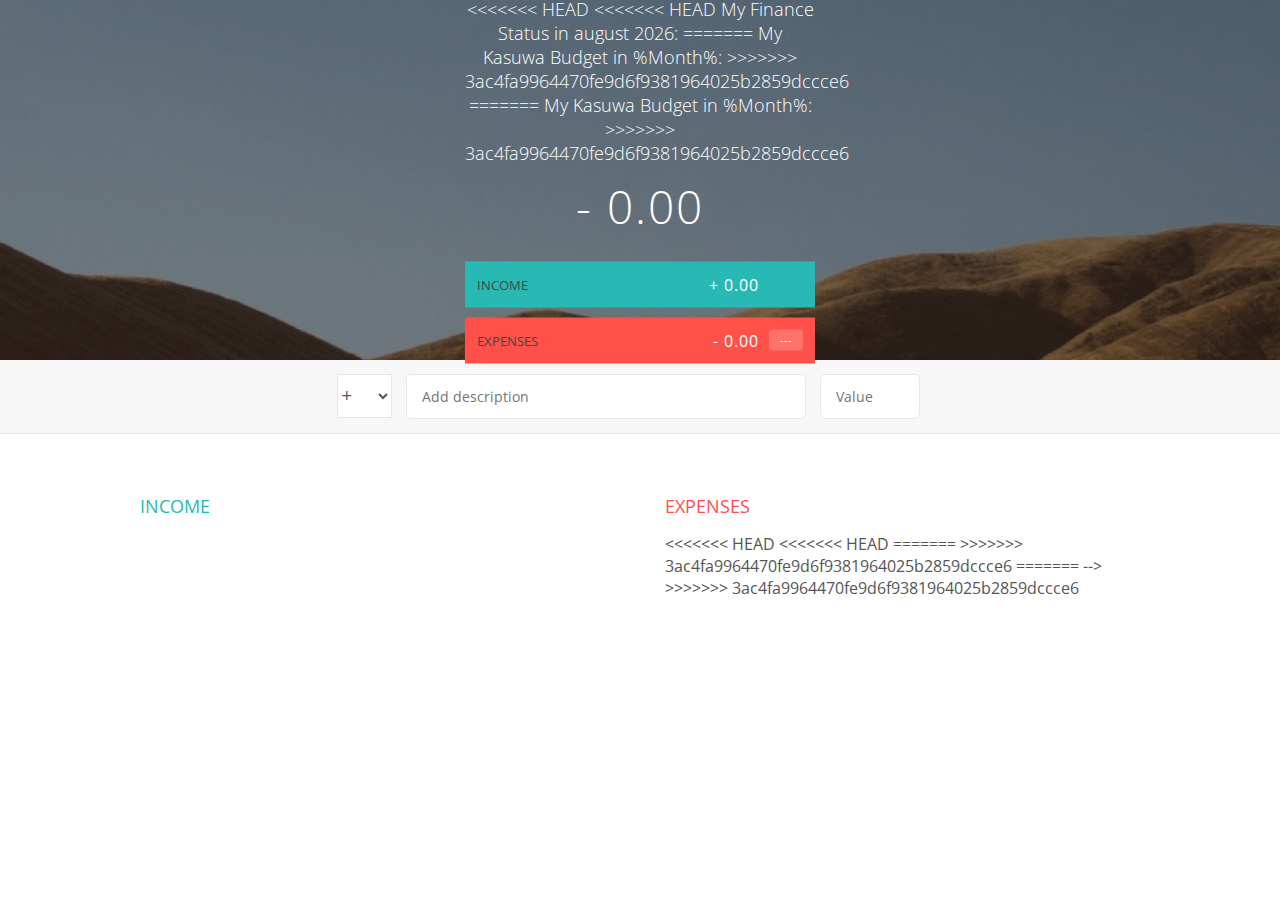
<file: index.html>
<!DOCTYPE html>
<html lang="en">
  <head>
    <meta charset="UTF-8" />
    <link
      href="https://fonts.googleapis.com/css?family=Open+Sans:100,300,400,600"
      rel="stylesheet"
      type="text/css"
    />
    <link
      href="http://code.ionicframework.com/ionicons/2.0.1/css/ionicons.min.css"
      rel="stylesheet"
      type="text/css"
    />
    <link type="text/css" rel="stylesheet" href="style.css" />
    <title>Budgety</title>
  </head>
  <body>
    <div class="top">
      <div class="budget">
        <div class="budget__title">
<<<<<<< HEAD
<<<<<<< HEAD
          My Finance Status in <span class="budget__title--month">%Month%</span>:
=======
          My Kasuwa Budget in <span class="budget__title--month">%Month%</span>:
>>>>>>> 3ac4fa9964470fe9d6f9381964025b2859dccce6
=======
          My Kasuwa Budget in <span class="budget__title--month">%Month%</span>:
>>>>>>> 3ac4fa9964470fe9d6f9381964025b2859dccce6
        </div>

        <div class="budget__value">+ 2,345.64</div>

        <div class="budget__income clearfix">
          <div class="budget__income--text">Income</div>
          <div class="right">
            <div class="budget__income--value">+ 4,300.00</div>
            <div class="budget__income--percentage">&nbsp;</div>
          </div>
        </div>

        <div class="budget__expenses clearfix">
          <div class="budget__expenses--text">Expenses</div>
          <div class="right clearfix">
            <div class="budget__expenses--value">- 1,954.36</div>
            <div class="budget__expenses--percentage">45%</div>
          </div>
        </div>
      </div>
    </div>

    <div class="bottom">
      <div class="add">
        <div class="add__container">
          <select class="add__type">
            <option value="inc" selected>+</option>
            <option value="exp">-</option>
          </select>
          <input
            type="text"
            class="add__description"
            placeholder="Add description"
          />
          <input type="number" class="add__value" placeholder="Value" />
          <button class="add__btn">
            <i class="ion-ios-checkmark-outline"></i>
          </button>
        </div>
      </div>

      <div class="container clearfix">
        <div class="income">
          <h2 class="icome__title">Income</h2>

          <div class="income__list">
            <!--
                        <div class="item clearfix" id="income-0">
                            <div class="item__description">Salary</div>
                            <div class="right clearfix">
                                <div class="item__value">+ 2,100.00</div>
                                <div class="item__delete">
                                    <button class="item__delete--btn"><i class="ion-ios-close-outline"></i></button>
                                </div>
                            </div>
                        </div>
                        
                        <div class="item clearfix" id="income-1">
                            <div class="item__description">Sold car</div>
                            <div class="right clearfix">
                                <div class="item__value">+ 1,500.00</div>
                                <div class="item__delete">
                                    <button class="item__delete--btn"><i class="ion-ios-close-outline"></i></button>
                                </div>
                            </div>
                        </div>
                        -->
          </div>
        </div>

        <div class="expenses">
          <h2 class="expenses__title">Expenses</h2>

          <div class="expenses__list">
<<<<<<< HEAD
<<<<<<< HEAD
            
=======
            <!--
>>>>>>> 3ac4fa9964470fe9d6f9381964025b2859dccce6
=======
            <!--
>>>>>>> 3ac4fa9964470fe9d6f9381964025b2859dccce6
                        <div class="item clearfix" id="expense-0">
                            <div class="item__description">Apartment rent</div>
                            <div class="right clearfix">
                                <div class="item__value">- 900.00</div>
                                <div class="item__percentage">21%</div>
                                <div class="item__delete">
                                    <button class="item__delete--btn"><i class="ion-ios-close-outline"></i></button>
                                </div>
                            </div>
                        </div>

                        <div class="item clearfix" id="expense-1">
                            <div class="item__description">Grocery shopping</div>
                            <div class="right clearfix">
                                <div class="item__value">- 435.28</div>
                                <div class="item__percentage">10%</div>
                                <div class="item__delete">
                                    <button class="item__delete--btn"><i class="ion-ios-close-outline"></i></button>
                                </div>
                            </div>
                        </div>
<<<<<<< HEAD
<<<<<<< HEAD
                        
=======
                        -->
>>>>>>> 3ac4fa9964470fe9d6f9381964025b2859dccce6
=======
                        -->
>>>>>>> 3ac4fa9964470fe9d6f9381964025b2859dccce6
          </div>
        </div>
      </div>
    </div>

    <script src="app.js"></script>
  </body>
</html>
</file>
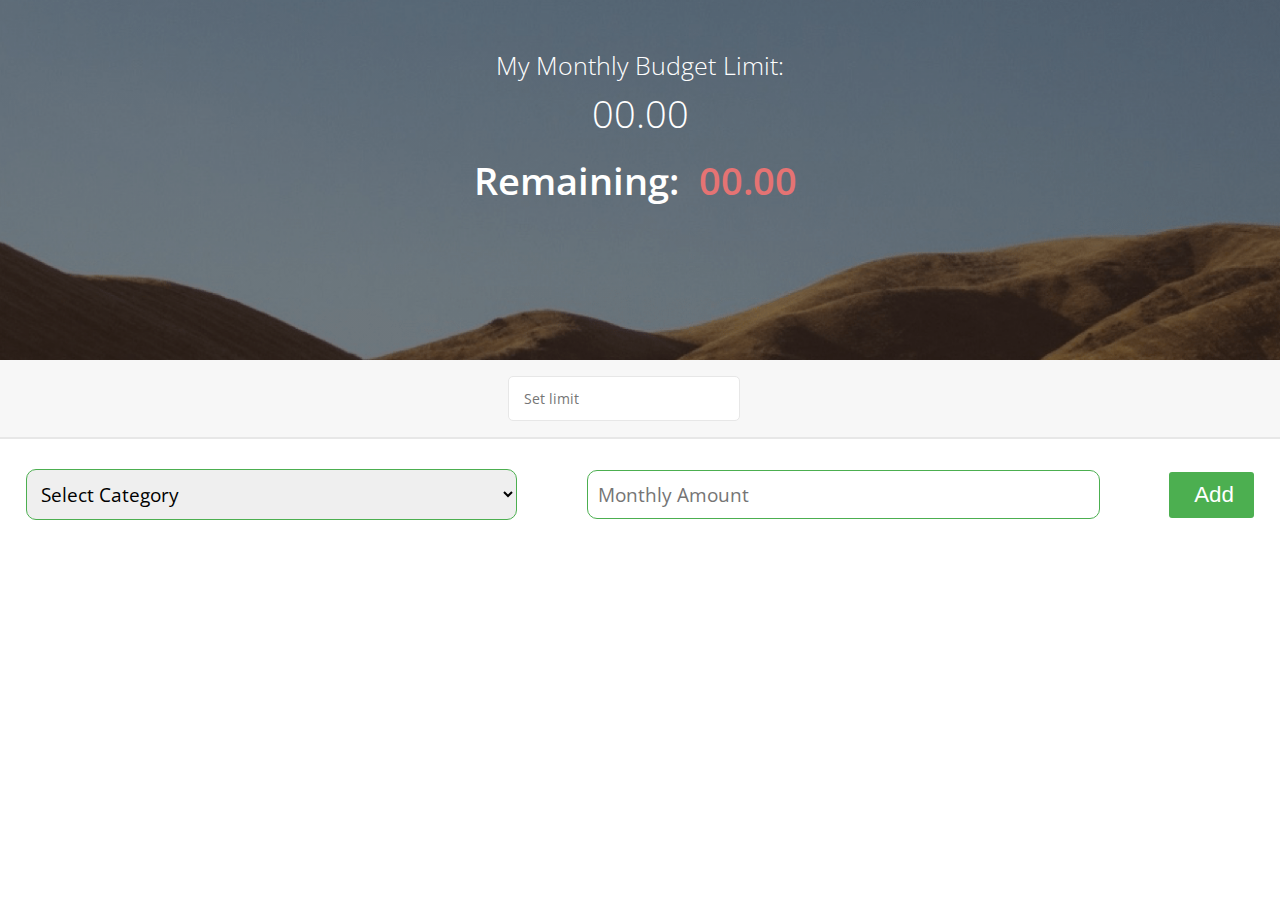
<file: budget.html>
<!DOCTYPE html>
<html lang="en">
  <head>
    <meta charset="UTF-8" />
    <link
      href="https://fonts.googleapis.com/css?family=Open+Sans:100,300,400,600"
      rel="stylesheet"
      type="text/css"
    />
    <link
      href="http://code.ionicframework.com/ionicons/2.0.1/css/ionicons.min.css"
      rel="stylesheet"
      type="text/css"
    />
    <link type="text/css" rel="stylesheet" href="budget-style.css" />
    <script src='budget.js'></script>
    <title>Budgety</title>
  </head>
  <body>
    <div class="top">
      <div class="budget">
        <div class="budget__title">
          My Monthly Budget Limit: <span class="budget__limit" id="budget-limit">00.00</span>
        </div>
        <div class="budget__value">Remaining: <span id="budget-remaining">00.00</span></div>
      </div>
    </div>
    <div class="bottom">
      <div class="add">
        <input type="number" class="add__value" id="add_value" placeholder="Set limit" />
        <button class="add__btn" id="add_btn">
          <i class="ion-ios-checkmark-outline"></i>
        </button>
      </div>
      <div class="add-budget">
        <div class="add-budget__container">
            <select class="add-budget__category" id="budget-category">
                <option value="" disabled selected>Select Category</option>
                <option value="Transportation">Transportation</option>
                <option value="Food">Food</option>
                <option value="Entertainment">Entertainment</option>
                <option value="Housing">Housing</option>
                <option value="Utilities">Utilities</option>
                <option value="Healthcare">Healthcare</option>
                <option value="Education">Education</option>
                <option value="Clothing">Clothing</option>
                <option value="Personal Care">Personal Care</option>
                <option value="Gifts">Gifts</option>
                <option value="Travel">Travel</option>
                <option value="Technology">Technology</option>
                <option value="Insurance">Insurance</option>
                <option value="Savings">Savings</option>
                <option value="Investments">Investments</option>
                <option value="Debt Repayment">Debt Repayment</option>
                <option value="Pets">Pets</option>
                <option value="Miscellaneous">Miscellaneous</option>
              </select>              
          <input
            type="number"
            class="add-budget__amount"
            placeholder="Monthly Amount"
            id="budget-amount"
          />
          <button class="add-budget__btn">
            <i class="ion-ios-checkmark-outline"></i> Add
          </button>
        </div>
      </div>
      <div class="budget-list" id="budget-list">
        <!-- Budget items will be appended here -->
      </div>
    </div>
    <script src="app.js"></script>
    <script src="budget.js"></script>
  </body>
</html>
</file>
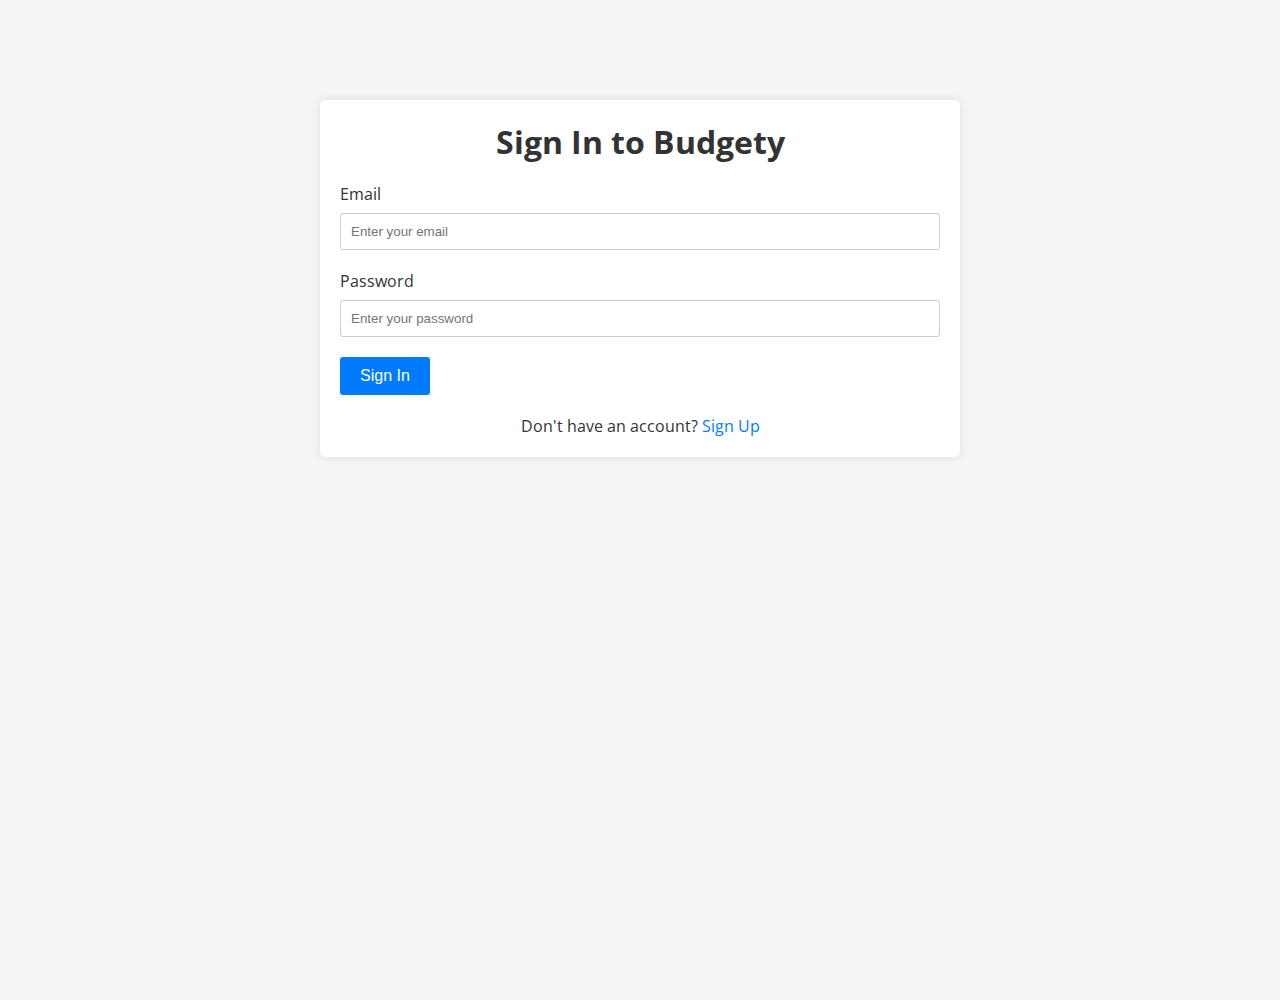
<file: signin.html>
<!DOCTYPE html>
<html lang="en">
  <head>
    <meta charset="UTF-8" />
    <link
      href="https://fonts.googleapis.com/css?family=Open+Sans:100,300,400,600"
      rel="stylesheet"
      type="text/css"
    />
    <link
      href="http://code.ionicframework.com/ionicons/2.0.1/css/ionicons.min.css"
      rel="stylesheet"
      type="text/css"
    />
    <link type="text/css" rel="stylesheet" href="style.css" />
    <link type="text/css" rel="stylesheet" href="signin-styles.css" />
    <title>Budgety - Sign In</title>
  </head>
  <body>
    <div class="signin-container">
      <h1>Sign In to Budgety</h1>
      <form action="#" method="post">
        <div class="form-group">
          <label for="email">Email</label>
          <input
            type="email"
            id="email"
            name="email"
            placeholder="Enter your email"
            required
          />
        </div>
        <div class="form-group">
          <label for="password">Password</label>
          <input
            type="password"
            id="password"
            name="password"
            placeholder="Enter your password"
            required
          />
        </div>
        <div class="form-group">
          <button type="submit" class="signin-btn">Sign In</button>
        </div>
      </form>
      <p>Don't have an account? <a href="signup.html">Sign Up</a></p>
    </div>
  </body>
</html>
</file>
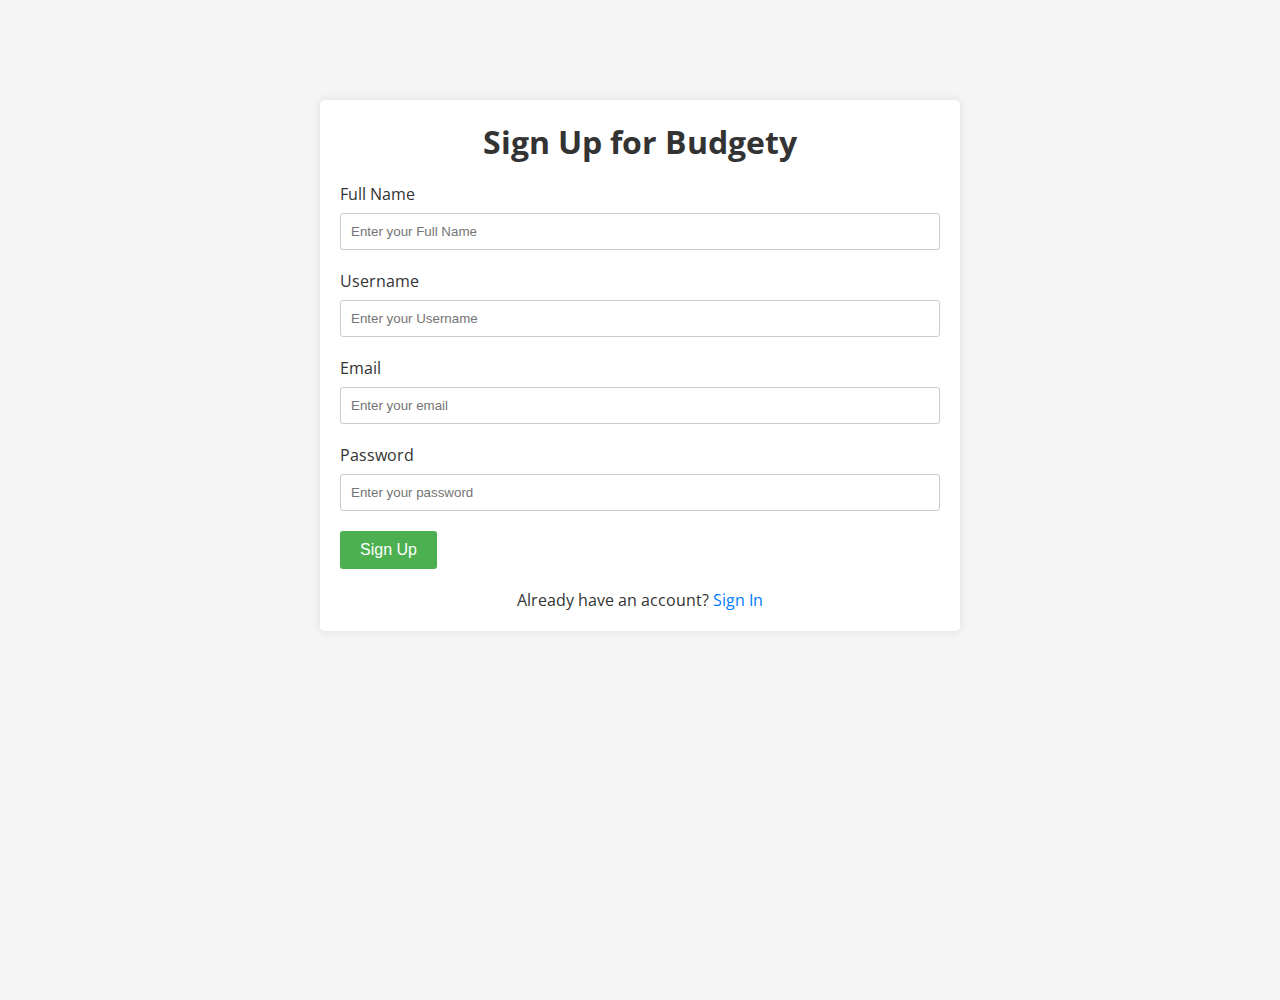
<file: signup.html>
<!DOCTYPE html>
<html lang="en">
  <head>
    <meta charset="UTF-8" />
    <link
      href="https://fonts.googleapis.com/css?family=Open+Sans:100,300,400,600"
      rel="stylesheet"
      type="text/css"
    />
    <link
      href="http://code.ionicframework.com/ionicons/2.0.1/css/ionicons.min.css"
      rel="stylesheet"
      type="text/css"
    />
    <link type="text/css" rel="stylesheet" href="style.css" />
    <link type="text/css" rel="stylesheet" href="signup-styles.css" />
    <title>Budgety - Sign Up</title>
  </head>
  <body>
    <div class="signup-container">
      <h1>Sign Up for Budgety</h1>
      <form action="#" method="post">
        <div class="form-group">
          <label for="fullname">Full Name</label>
          <input
            type="text"
            id="fullname"
            name="fullname"
            placeholder="Enter your Full Name"
            required
          />
        </div>
        <div class="form-group">
            <label for="username">Username</label>
            <input
              type="text"
              id="username"
              name="username"
              placeholder="Enter your Username"
              required
            />
          </div>
        <div class="form-group">
          <label for="email">Email</label>
          <input
            type="email"
            id="email"
            name="email"
            placeholder="Enter your email"
            required
          />
        </div>
        <div class="form-group">
          <label for="password">Password</label>
          <input
            type="password"
            id="password"
            name="password"
            placeholder="Enter your password"
            required
          />
        </div>
        <div class="form-group">
          <button type="submit" class="signup-btn">Sign Up</button>
        </div>
      </form>
      <p>Already have an account? <a href="signin.html">Sign In</a></p>
    </div>
  </body>
</html>
</file>
<file: style.css>
/**********************************************
*** GENERAL
**********************************************/

* {
    margin: 0;
    padding: 0;
    box-sizing: border-box;
}

.clearfix::after {
    content: "";
    display: table;
    clear: both;
}

body {
    color: #555;
    font-family: Open Sans;
    font-size: 16px;
    position: relative;
    height: 100vh;
    font-weight: 400;
}

.right { float: right; }
.red { color: #FF5049 !important; }
.red-focus:focus { border: 1px solid #FF5049 !important; }

/**********************************************
*** TOP PART
**********************************************/

.top {
    height: 40vh;
    background-image: linear-gradient(rgba(0, 0, 0, 0.35), rgba(0, 0, 0, 0.35)), url(back.png);
    background-size: cover;
    background-position: center;
    position: relative;
}

.budget {
    position: absolute;
    width: 350px;
    top: 50%;
    left: 50%;
    transform: translate(-50%, -50%);
    color: #fff;
}

.budget__title {
    font-size: 18px;
    text-align: center;
    margin-bottom: 10px;
    font-weight: 300;
}

.budget__value {
    font-weight: 300;
    font-size: 46px;
    text-align: center;
    margin-bottom: 25px;
    letter-spacing: 2px;
}

.budget__income,
.budget__expenses {
    padding: 12px;
    text-transform: uppercase;
}

.budget__income {
    margin-bottom: 10px;
    background-color: #28B9B5;
}

.budget__expenses {
    background-color: #FF5049;
}

.budget__income--text,
.budget__expenses--text {
    float: left;
    font-size: 13px;
    color: #444;
    margin-top: 2px;
}

.budget__income--value,
.budget__expenses--value {
    letter-spacing: 1px;
    float: left;
}

.budget__income--percentage,
.budget__expenses--percentage {
    float: left;
    width: 34px;
    font-size: 11px;
    padding: 3px 0;
    margin-left: 10px;
}

.budget__expenses--percentage {
    background-color: rgba(255, 255, 255, 0.2);
    text-align: center;
    border-radius: 3px;
}


/**********************************************
*** BOTTOM PART
**********************************************/

/***** FORM *****/
.add {
    padding: 14px;
    border-bottom: 1px solid #e7e7e7;
    background-color: #f7f7f7;
}

.add__container {
    margin: 0 auto;
    text-align: center;
}

.add__type {
    width: 55px;
    border: 1px solid #e7e7e7;
    height: 44px;
    font-size: 18px;
    color: inherit;
    background-color: #fff;
    margin-right: 10px;
    font-weight: 300;
    transition: border 0.3s;
}

.add__description,
.add__value {
    border: 1px solid #e7e7e7;
    background-color: #fff;
    color: inherit;
    font-family: inherit;
    font-size: 14px;
    padding: 12px 15px;
    margin-right: 10px;
    border-radius: 5px;
    transition: border 0.3s;
}

.add__description { width: 400px;}
.add__value { width: 100px;}

.add__btn {
    font-size: 35px;
    background: none;
    border: none;
    color: #28B9B5;
    cursor: pointer;
    display: inline-block;
    vertical-align: middle;
    line-height: 1.1;
    margin-left: 10px;
}

.add__btn:active { transform: translateY(2px); }

.add__type:focus,
.add__description:focus,
.add__value:focus {
    outline: none;
    border: 1px solid #28B9B5;
}

.add__btn:focus { outline: none; }

/***** LISTS *****/
.container {
    width: 1000px;
    margin: 60px auto;
}

.income {
    float: left;
    width: 475px;
    margin-right: 50px;
}

.expenses {
    float: left;
    width: 475px;
}

h2 {
    text-transform: uppercase;
    font-size: 18px;
    font-weight: 400;
    margin-bottom: 15px;
}

.icome__title { color: #28B9B5; }
.expenses__title { color: #FF5049; }

.item {
    padding: 13px;
    border-bottom: 1px solid #e7e7e7;
}

.item:first-child { border-top: 1px solid #e7e7e7; }
.item:nth-child(even) { background-color: #f7f7f7; }

.item__description {
    float: left;
}

.item__value {
    float: left;
    transition: transform 0.3s;
}

.item__percentage {
    float: left;
    margin-left: 20px;
    transition: transform 0.3s;
    font-size: 11px;
    background-color: #FFDAD9;
    padding: 3px;
    border-radius: 3px;
    width: 32px;
    text-align: center;
}

.income .item__value,
.income .item__delete--btn {
    color: #28B9B5;
}

.expenses .item__value,
.expenses .item__percentage,
.expenses .item__delete--btn {
    color: #FF5049;
}


.item__delete {
    float: left;
}

.item__delete--btn {
    font-size: 22px;
    background: none;
    border: none;
    cursor: pointer;
    display: inline-block;
    vertical-align: middle;
    line-height: 1;
    display: none;
}

.item__delete--btn:focus { outline: none; }
.item__delete--btn:active { transform: translateY(2px); }

.item:hover .item__delete--btn { display: block; }
.item:hover .item__value { transform: translateX(-20px); }
.item:hover .item__percentage { transform: translateX(-20px); }


.unpaid {
    background-color: #FFDAD9 !important;
    cursor: pointer;
    color: #FF5049;

}

.unpaid .item__percentage { box-shadow: 0 2px 6px 0 rgba(0, 0, 0, 0.1); }
.unpaid:hover .item__description { font-weight: 900; }
</file>
<file: budget-style.css>
/* Add your styles here */
body {
    font-family: 'Open Sans', sans-serif;
    margin: 0;
    padding: 0;
    background-color: #fff;
  }
  
  .top {
    height: 40vh;
    background-image: linear-gradient(rgba(0, 0, 0, 0.35), rgba(0, 0, 0, 0.35)), url(back.png);
    background-size: cover;
    background-position: center;
    position: relative;
    padding: 3rem 0;
    color: #fff;
    text-align: center;
    box-sizing: border-box;
    font-family: inherit;
  }
  
  .budget {
    font-size: 1.6rem;
    font-weight: 600;
    font-family: inherit;
  }
  
  .budget__title {
    font-size: 25px;
    text-align: center;
    margin-bottom: 15px;
    font-weight: 300;
}
  
  .budget__value {
    font-size: 2.4rem;
    font-family: inherit;
  }
  
  .budget__limit {
    font-size: 2.4rem;
    color: #fff;
    font-family: inherit;
  }
  
  .budget__value,
  .budget__limit {
    margin-top: 5px;
    display: block;
    font-family: inherit;
  }
  
  .budget__value span,
  .budget__limit span {
    color: #e57373;
    font-family: inherit;
    padding: 5px 10px;
    border-radius: 3px;
  }
  
  .bottom {
    margin: 0px auto;
    border-radius: 5px;
  }

  .add {
    display: flex;
    align-items: center;
    justify-content: center;
    border-bottom: 2px solid #e7e7e7;
    background-color: #f7f7f7;
    padding: 1rem 0;
}
  
  .add-budget {
    background-color: #fff;
    margin-bottom: 20px;
  }

  .add__value {
    border: 1px solid #e7e7e7;
    background-color: #fff;
    color: inherit;
    font-family: inherit;
    font-size: 14px;
    padding: 12px 15px;
    margin-right: 10px;
    border-radius: 5px;
    transition: border 0.3s;
}

.add__value { width: 200px;}

.add__btn {
    font-size: 35px;
    background: none;
    border: none;
    color: #28B9B5;
    cursor: pointer;
    display: inline-block;
    vertical-align: middle;
    line-height: 1.1;
    margin-left: 10px;
}

.add__btn:active { transform: translateY(2px); }

.add__type:focus,
.add__value:focus {
    outline: none;
    border: 1px solid #28B9B5;
}

.add__btn:focus { outline: none; }
  
  .add-budget__container {
    display: flex;
    justify-content: space-between;
    align-items: center;
    margin-top: 25px;
    background-color: #fff;
    padding: 5px 26px;
  }
  
  .add-budget__category,
  .add-budget__amount {
    width: 40%;
    padding: 10px;
    font-size: 1.2rem;
    font-family: inherit;
    border-radius: 10px;
    border: 1px solid #4caf50;
  }
  .add-budget__amount{
    transition: border 0.3s;
    outline: none;

  }
  
  .add-budget__btn {
    background-color: #4caf50;
    color: #fff;
    border: none;
    padding: 10px 20px;
    font-size: 1.4rem;
    cursor: pointer;
    border-radius: 3px;
  }
  
  .add-budget__btn i {
    margin-right: 5px;
  }

  .new-budget-item {
    padding: 13px;
    border-top: 1px solid #e7e7e7;
    border-bottom: 1px solid #e7e7e7;
    border-left: none;
    border-right: none;
    font-size: 16px;
    margin: 0 auto;
    width: 60%;
}

.new-budget-item:nth-child(odd) {
  background-color: #ffffff;
}

.new-budget-item:nth-child(even) {
  background-color: #f7f7f7;
}

.new-budget-item .item__description {
    float: left;
    text-align: left;
    width: 50%; /* Adjusted width for category */
}

.new-budget-item .item__value {
    float: right;
    transition: transform 0.3s;
    text-align: right;
    width: 50%; /* Adjusted width for amount and delete button */
}

.new-budget-item .item__delete {
    float: right;
}

.new-budget-item .item__delete--btn {
    font-size: 25px;
    background: none;
    border: none;
    color: #FF5049;
    cursor: pointer;
    display: inline-block;
    vertical-align: middle;
    line-height: 1;
    transform: translateY(-50%);
    opacity: 0;
    transition: transform 0.3s, opacity 0.3s;
}

.new-budget-item:hover .item__delete--btn {
    transform: translateY(0);
    opacity: 1;
}
</file>
<file: signin-styles.css>
body {
    font-family: 'Open Sans', sans-serif;
    margin: 0;
    padding: 0;
    background-color: #f5f5f5;
  }
  
  .signin-container {
    width: 50%;
    margin: 100px auto;
    background-color: #fff;
    padding: 20px;
    border-radius: 5px;
    box-shadow: 0 0 10px rgba(0, 0, 0, 0.1);
  }
  
  h1 {
    text-align: center;
    color: #333;
  }
  
  form {
    margin-top: 20px;
  }
  
  .form-group {
    margin-bottom: 20px;
  }
  
  label {
    display: block;
    margin-bottom: 8px;
    color: #333;
  }
  
  input {
    width: 100%;
    padding: 10px;
    border: 1px solid #ccc;
    border-radius: 3px;
    box-sizing: border-box;
  }
  
  .signin-btn {
    background-color: #007bff;
    color: #fff;
    padding: 10px 20px;
    border: none;
    border-radius: 3px;
    cursor: pointer;
    font-size: 16px;
  }
  
  .signin-btn:hover {
    background-color: #0056b3;
  }
  
  p {
    text-align: center;
    margin-top: 20px;
    color: #333;
  }
  
  a {
    color: #007bff;
    text-decoration: none;
  }
  
  a:hover {
    text-decoration: underline;
  }
</file>
<file: signup-styles.css>
body {
    font-family: 'Open Sans', sans-serif;
    margin: 0;
    padding: 0;
    background-color: #f5f5f5;
  }
  
  .signup-container {
    width: 50%;
    margin: 100px auto;
    background-color: #fff;
    padding: 20px;
    border-radius: 5px;
    box-shadow: 0 0 10px rgba(0, 0, 0, 0.1);
  }
  
  h1 {
    text-align: center;
    color: #333;
  }
  
  form {
    margin-top: 20px;
  }
  
  .form-group {
    margin-bottom: 20px;
  }
  
  label {
    display: block;
    margin-bottom: 8px;
    color: #333;
  }
  
  input {
    width: 100%;
    padding: 10px;
    border: 1px solid #ccc;
    border-radius: 3px;
    box-sizing: border-box;
  }
  
  .signup-btn {
    background-color: #4caf50;
    color: #fff;
    padding: 10px 20px;
    border: none;
    border-radius: 3px;
    cursor: pointer;
    font-size: 16px;
  }
  
  .signup-btn:hover {
    background-color: #45a049;
  }
  
  p {
    text-align: center;
    margin-top: 20px;
    color: #333;
  }
  
  a {
    color: #007bff;
    text-decoration: none;
  }
  
  a:hover {
    text-decoration: underline;
  }
</file>
